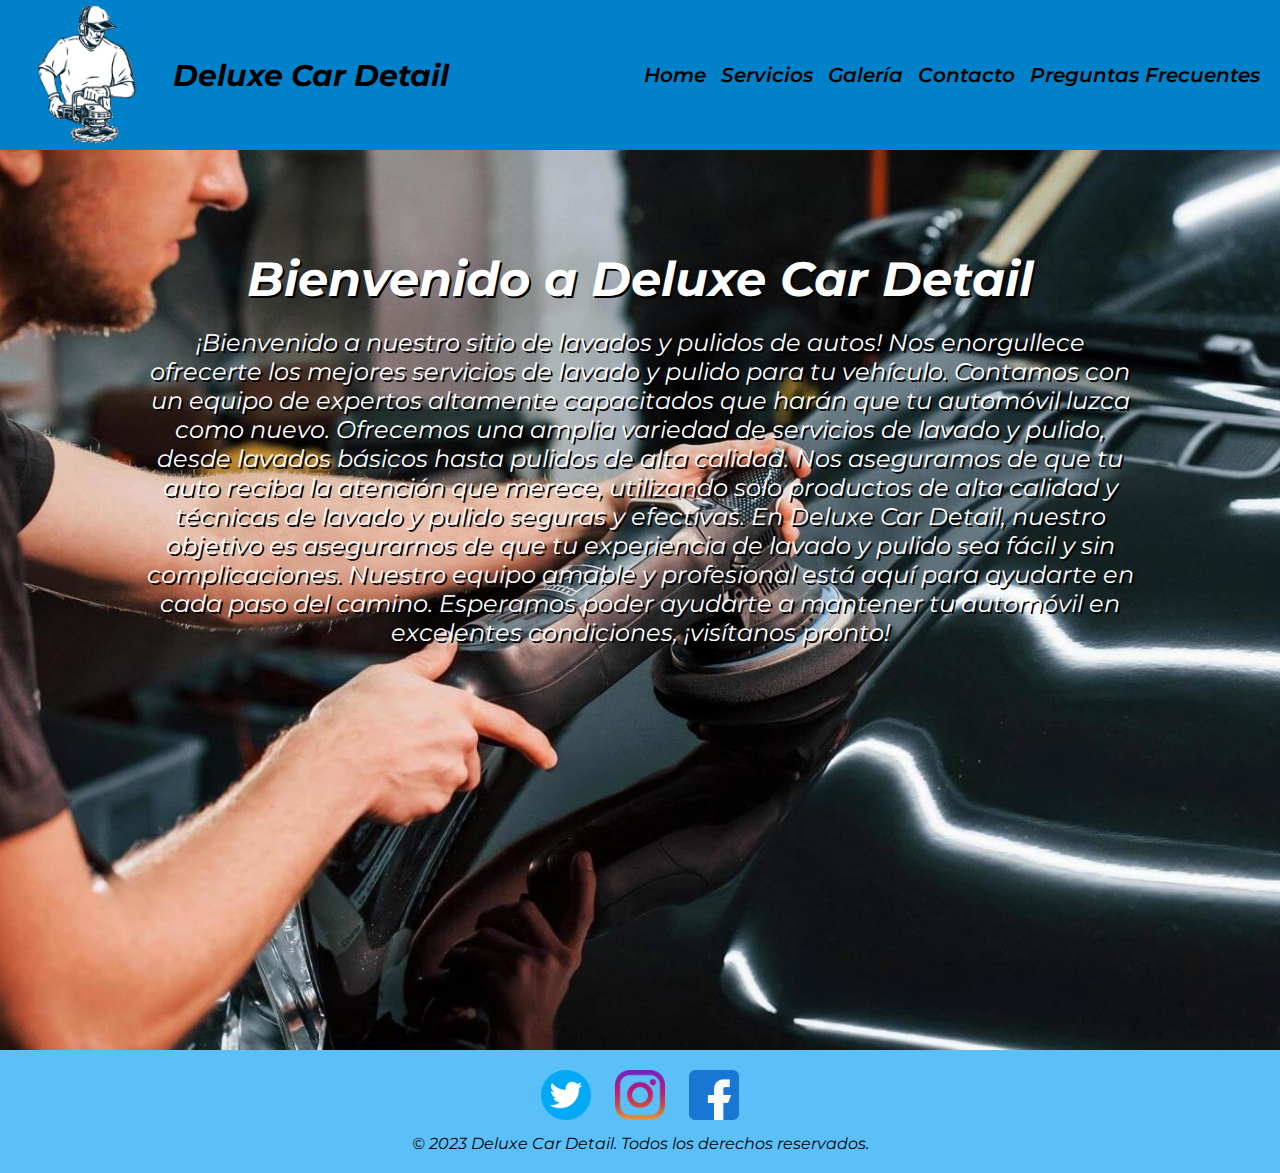
<file: index.html>
<!DOCTYPE html>
<html lang="en">
<head>
    <meta charset="UTF-8">
    <meta http-equiv="X-UA-Compatible" content="IE=edge">
    <meta name="viewport" content="width=device-width, initial-scale=1.0">
    <title>Proyecto</title>
    <link href="https://cdn.jsdelivr.net/npm/bootstrap@5.3.0-alpha3/dist/css/bootstrap.min.css" rel="stylesheet" integrity="sha384-KK94CHFLLe+nY2dmCWGMq91rCGa5gtU4mk92HdvYe+M/SXH301p5ILy+dN9+nJOZ" crossorigin="anonymous">
    <script src="https://cdn.jsdelivr.net/npm/bootstrap@5.3.0-alpha3/dist/js/bootstrap.bundle.min.js" integrity="sha384-ENjdO4Dr2bkBIFxQpeoTz1HIcje39Wm4jDKdf19U8gI4ddQ3GYNS7NTKfAdVQSZe" crossorigin="anonymous"></script>
    <link rel="stylesheet" href="css/styles.css">
</head>
<body>
    <header id="header">
        <a href="#" class="logo">
            <img src="/img/pulidora-logo.png" alt="logo de la compañia">
            <h2 class="nombre-empresa">Deluxe Car Detail</h2>
        </a>
    <nav>
        <a href="" >Home</a>
        <a href="/pages/servicios.html" >Servicios</a>
        <a href="/pages/galeria.html" >Galería</a>
        <a href="/pages/contacto.html" >Contacto</a>
        <a href="/pages/faq.html" >Preguntas Frecuentes</a>
    </nav>
    <div class="hamburger-menu">
        <input id="menu-btn" type="checkbox" />
        <label class="menu-icon" for="menu-btn"><span class="navicon"></span></label>
        <ul class="menu">
          <li><a href="#" >Home</a></li>
          <li><a href="/pages/servicios.html" >Servicios</a></li>
          <li><a href="/pages/galeria.html" >Galería</a></li>
          <li><a href="/pages/contacto.html" >Contacto</a></li>
          <li><a href="/pages/faq.html" >Preguntas Frecuentes</a></li>
        </ul>
      </div>
    </header>
    <main id="main-html">
        <div class="texto-bienvenida">
            <section>
            <h1>Bienvenido a Deluxe Car Detail</h1>
                <p>¡Bienvenido a nuestro sitio de lavados y pulidos de autos! Nos enorgullece ofrecerte los mejores servicios de lavado y pulido para tu vehículo. Contamos con un equipo de expertos altamente capacitados que harán que tu automóvil luzca como nuevo.

                Ofrecemos una amplia variedad de servicios de lavado y pulido, desde lavados básicos hasta pulidos de alta calidad. Nos aseguramos de que tu auto reciba la atención que merece, utilizando solo productos de alta calidad y técnicas de lavado y pulido seguras y efectivas.
                
                En Deluxe Car Detail, nuestro objetivo es asegurarnos de que tu experiencia de lavado y pulido sea fácil y sin complicaciones. Nuestro equipo amable y profesional está aquí para ayudarte en cada paso del camino. Esperamos poder ayudarte a mantener tu automóvil en excelentes condiciones, ¡visítanos pronto!
                </p>
            </section>
        </div>
    </main>
    <footer >
        <div class="container">
            <div class="redes-sociales">
                <a href="https://twitter.com/"><img src="/img/twitter.png" alt="Logo de Twitter"></a>
                <a href="https://www.instagram.com/"><img src="/img/instagram.png" alt="Logo de Instagram"></a>
                <a href="https://www.facebook.com/"><img src="/img/facebook.png" alt="Logo de Facebook"></a>
            </div>
            <p class="copy">&copy; 2023 Deluxe Car Detail. Todos los derechos reservados.</p>
        </div>
    </footer>
</body>
</html>
</file>
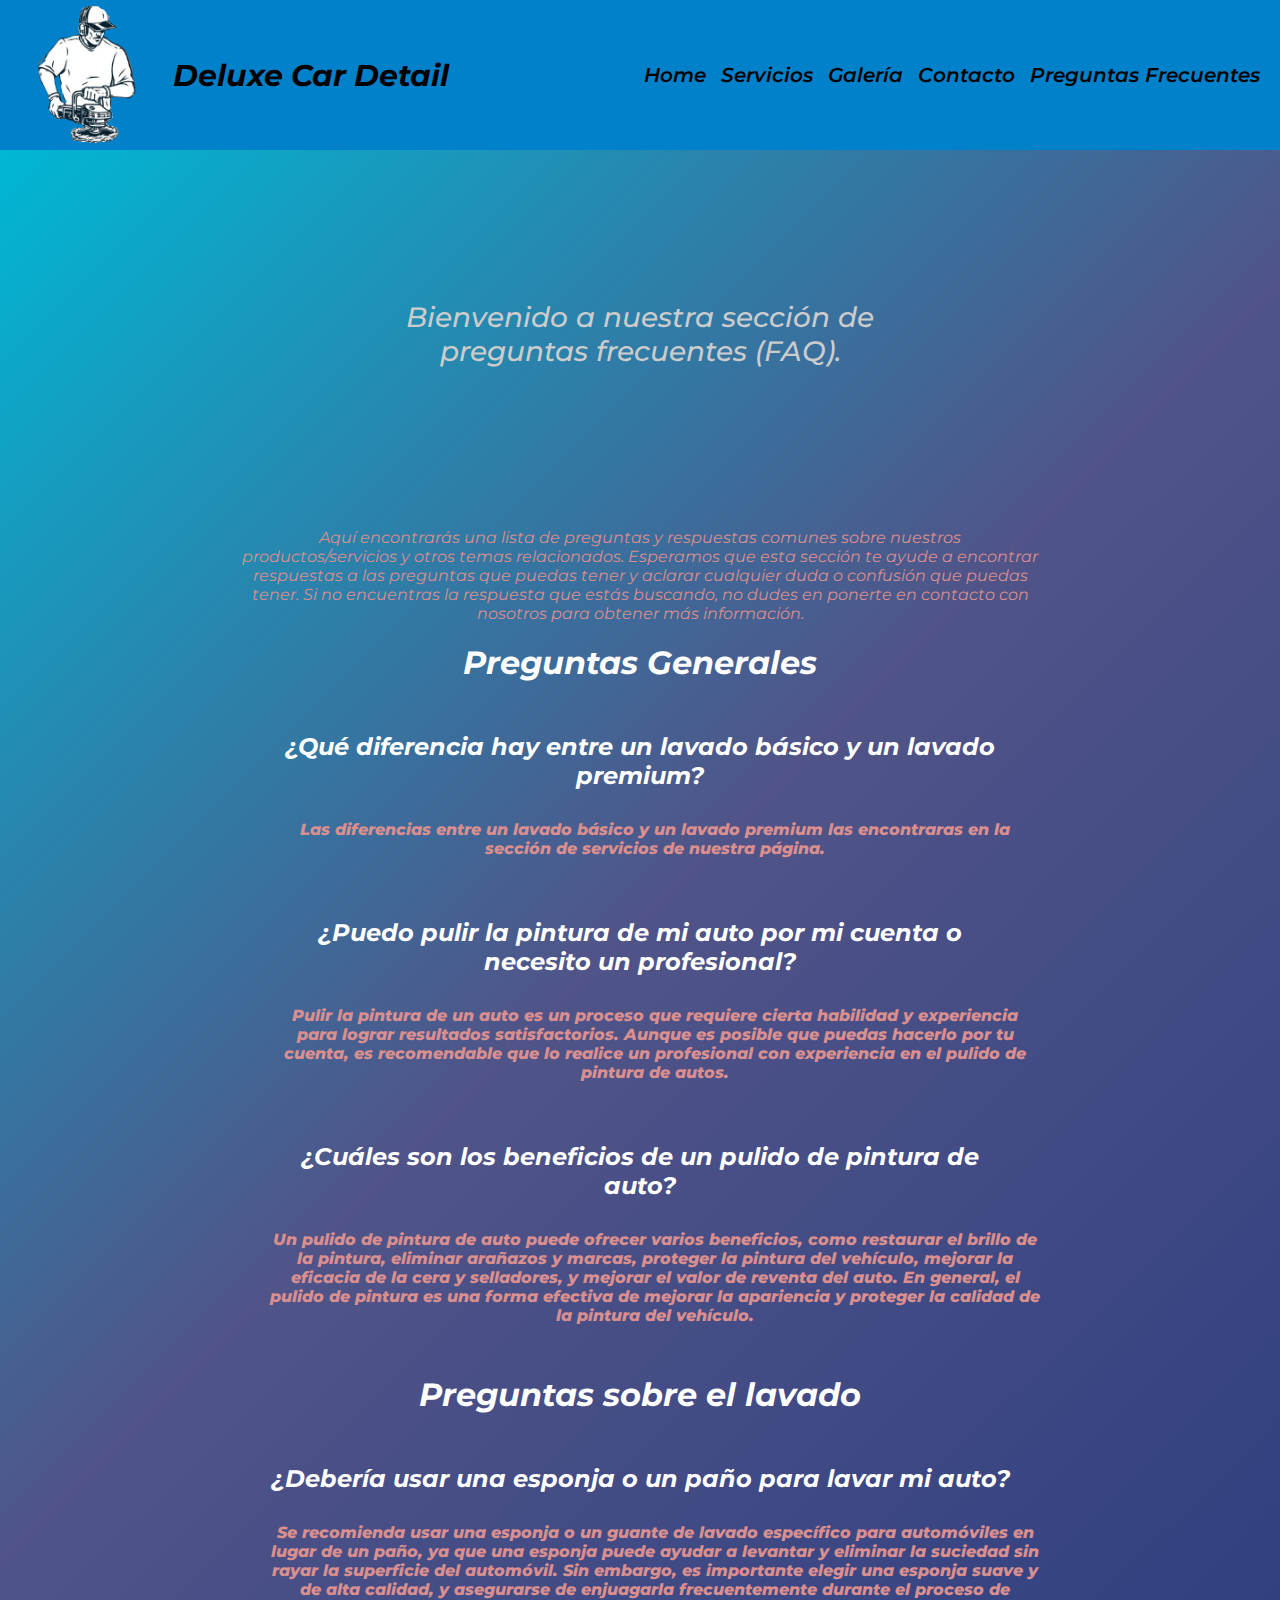
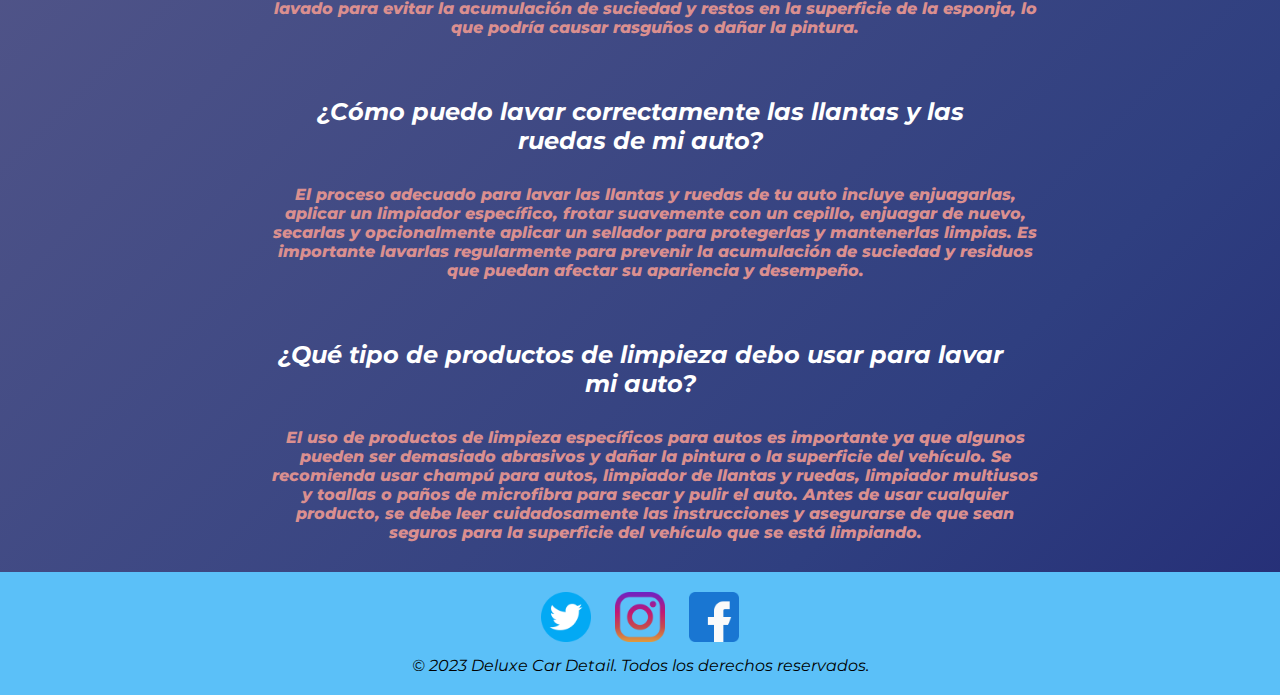
<file: pages/faq.html>
<!DOCTYPE html>
<html lang="en">
<head>
    <meta charset="UTF-8">
    <meta http-equiv="X-UA-Compatible" content="IE=edge">
    <meta name="viewport" content="width=device-width, initial-scale=1.0">
    <title>Document</title>
    <link href="https://cdn.jsdelivr.net/npm/bootstrap@5.3.0-alpha3/dist/css/bootstrap.min.css" rel="stylesheet" integrity="sha384-KK94CHFLLe+nY2dmCWGMq91rCGa5gtU4mk92HdvYe+M/SXH301p5ILy+dN9+nJOZ" crossorigin="anonymous">
    <script src="https://cdn.jsdelivr.net/npm/bootstrap@5.3.0-alpha3/dist/js/bootstrap.bundle.min.js" integrity="sha384-ENjdO4Dr2bkBIFxQpeoTz1HIcje39Wm4jDKdf19U8gI4ddQ3GYNS7NTKfAdVQSZe" crossorigin="anonymous"></script>
    <link rel="stylesheet" href="/css/styles.css">
    <link rel="stylesheet" href="https://raw.github.com/daneden/animate.css/master/animate.css">
</head>
<body>
    <header id="header">
        <a href="/index.html" class="logo">
            <img src="/img/pulidora-logo.png" alt="logo de la compañia">
            <h2 class="nombre-empresa">Deluxe Car Detail</h2>
        </a>
    <nav>
        <a href="/index.html" >Home</a>
        <a href="/pages/servicios.html" >Servicios</a>
        <a href="/pages/galeria.html" >Galería</a>
        <a href="/pages/contacto.html" >Contacto</a>
        <a href="/pages/faq.html" >Preguntas Frecuentes</a>
    </nav>
    <div class="hamburger-menu">
        <input id="menu-btn" type="checkbox" />
        <label class="menu-icon" for="menu-btn"><span class="navicon"></span></label>
        <ul class="menu">
          <li><a href="/index.html" >Home</a></li>
          <li><a href="/pages/servicios.html" >Servicios</a></li>
          <li><a href="/pages/galeria.html" >Galería</a></li>
          <li><a href="/pages/contacto.html" >Contacto</a></li>
          <li><a href="/pages/faq.html" >Preguntas Frecuentes</a></li>
        </ul>
      </div>
    </header>
    <main id="main-faq">
        <div class="container">
          <div class="texto-faq">
            <section>
              <div class="row">
                <div class="col-sm-12">
                  <h1 class="bienvenido-faq">Bienvenido a nuestra sección de preguntas frecuentes (FAQ).</h1>
                  <p>Aquí encontrarás una lista de preguntas y respuestas comunes sobre nuestros productos/servicios y otros temas relacionados. Esperamos que esta sección te ayude a encontrar respuestas a las preguntas que puedas tener y aclarar cualquier duda o confusión que puedas tener. Si no encuentras la respuesta que estás buscando, no dudes en ponerte en contacto con nosotros para obtener más información.</p>
                </div>
              </div>
            </section>
          </div>
          <div class="contenedor-todoElTexto">
            <div class="texto-preguntasGenerales">
              <section>
                <div class="row">
                  <div class="col-sm-12">
                    <h1>Preguntas Generales</h1>
                    <h2>¿Qué diferencia hay entre un lavado básico y un lavado premium?</h2>
                    <p>Las diferencias entre un lavado básico y un lavado premium las encontraras en la sección de servicios de nuestra página.</p>
                    <h2>¿Puedo pulir la pintura de mi auto por mi cuenta o necesito un profesional?</h2>
                    <p>Pulir la pintura de un auto es un proceso que requiere cierta habilidad y experiencia para lograr resultados satisfactorios. Aunque es posible que puedas hacerlo por tu cuenta, es recomendable que lo realice un profesional con experiencia en el pulido de pintura de autos.</p>
                    <h2>¿Cuáles son los beneficios de un pulido de pintura de auto?</h2>
                    <p>Un pulido de pintura de auto puede ofrecer varios beneficios, como restaurar el brillo de la pintura, eliminar arañazos y marcas, proteger la pintura del vehículo, mejorar la eficacia de la cera y selladores, y mejorar el valor de reventa del auto. En general, el pulido de pintura es una forma efectiva de mejorar la apariencia y proteger la calidad de la pintura del vehículo.</p>
                  </div>
                </div>
              </section>
            </div>
            <div class="texto-preguntasLavado">
              <section>
                <div class="row">
                  <div class="col-sm-12">
            <section>
                <h1>Preguntas sobre el lavado</h1>
                    <h2>¿Debería usar una esponja o un paño para lavar mi auto?</h2>
                        <p>Se recomienda usar una esponja o un guante de lavado específico para automóviles en lugar de un paño, ya que una esponja puede ayudar a levantar y eliminar la suciedad sin rayar la superficie del automóvil. Sin embargo, es importante elegir una esponja suave y de alta calidad, y asegurarse de enjuagarla frecuentemente durante el proceso de lavado para evitar la acumulación de suciedad y restos en la superficie de la esponja, lo que podría causar rasguños o dañar la pintura.</p>
                    <h2>¿Cómo puedo lavar correctamente las llantas y las ruedas de mi auto?</h2>
                        <p>El proceso adecuado para lavar las llantas y ruedas de tu auto incluye enjuagarlas, aplicar un limpiador específico, frotar suavemente con un cepillo, enjuagar de nuevo, secarlas y opcionalmente aplicar un sellador para protegerlas y mantenerlas limpias. Es importante lavarlas regularmente para prevenir la acumulación de suciedad y residuos que puedan afectar su apariencia y desempeño.</p>
                    <h2>¿Qué tipo de productos de limpieza debo usar para lavar mi auto?</h2>
                        <p>El uso de productos de limpieza específicos para autos es importante ya que algunos pueden ser demasiado abrasivos y dañar la pintura o la superficie del vehículo. Se recomienda usar champú para autos, limpiador de llantas y ruedas, limpiador multiusos y toallas o paños de microfibra para secar y pulir el auto. Antes de usar cualquier producto, se debe leer cuidadosamente las instrucciones y asegurarse de que sean seguros para la superficie del vehículo que se está limpiando.</p>
            </section>
        </div>
    </div>           
</main>
<footer >
        <div class="container">
            <div class="redes-sociales">
                <a href="https://twitter.com/"><img src="/img/twitter.png" alt="Logo de Twitter"></a>
                <a href="https://www.instagram.com/"><img src="/img/instagram.png" alt="Logo de Instagram"></a>
                <a href="https://www.facebook.com/"><img src="/img/facebook.png" alt="Logo de Facebook"></a>
            </div>
            <p>&copy; 2023 Deluxe Car Detail. Todos los derechos reservados.</p>
        </div>
</footer>
    
</body>
</html>
</file>
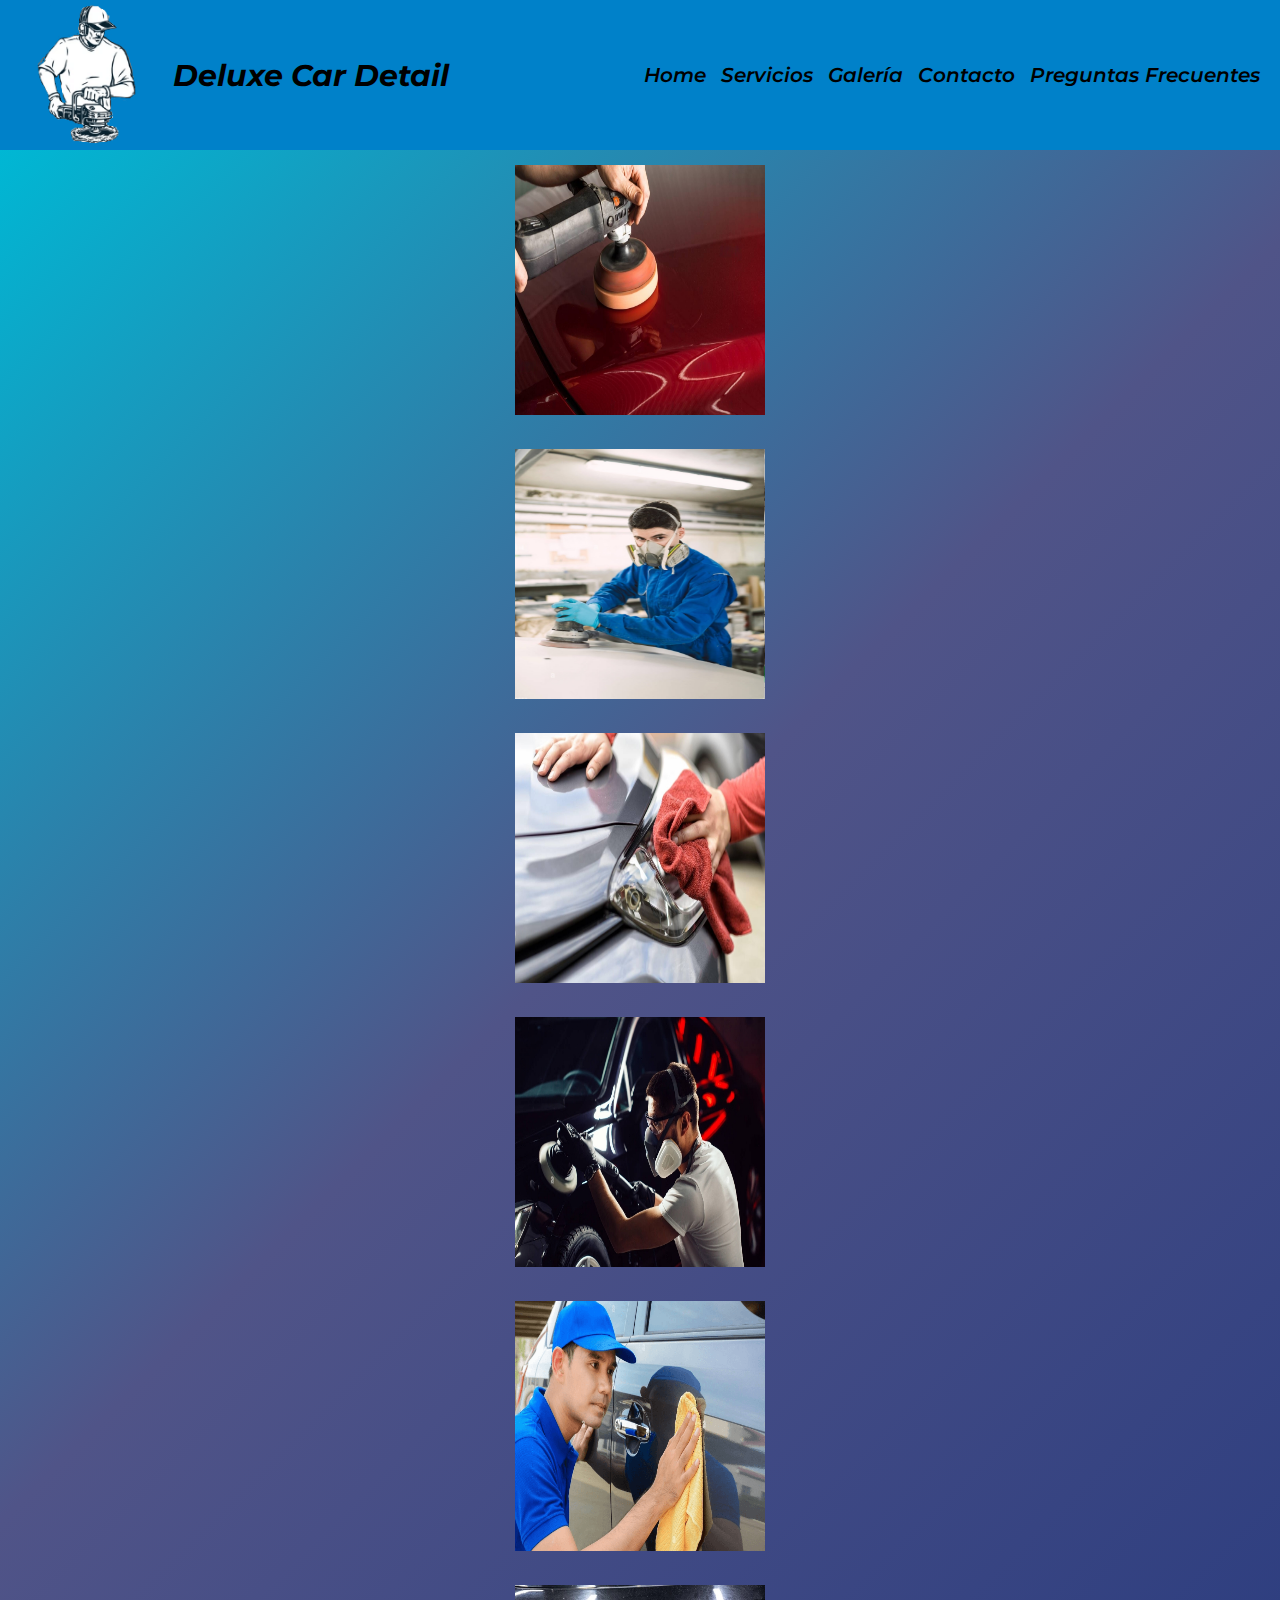
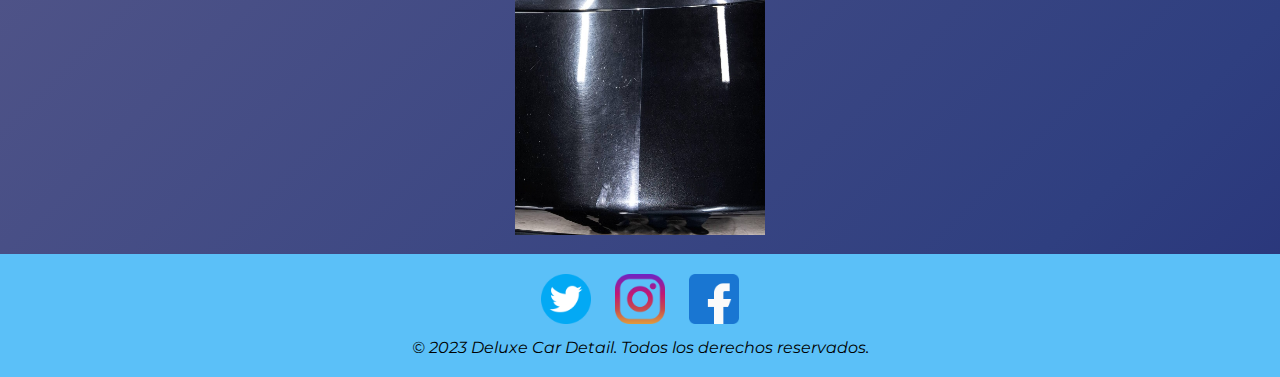
<file: pages/galeria.html>
<!DOCTYPE html>
<html lang="en">
<head>
    <meta charset="UTF-8">
    <meta http-equiv="X-UA-Compatible" content="IE=edge">
    <meta name="viewport" content="width=device-width, initial-scale=1.0">
    <title>Document</title>
    <link href="https://cdn.jsdelivr.net/npm/bootstrap@5.3.0-alpha3/dist/css/bootstrap.min.css" rel="stylesheet" integrity="sha384-KK94CHFLLe+nY2dmCWGMq91rCGa5gtU4mk92HdvYe+M/SXH301p5ILy+dN9+nJOZ" crossorigin="anonymous">
    <script src="https://cdn.jsdelivr.net/npm/bootstrap@5.3.0-alpha3/dist/js/bootstrap.bundle.min.js" integrity="sha384-ENjdO4Dr2bkBIFxQpeoTz1HIcje39Wm4jDKdf19U8gI4ddQ3GYNS7NTKfAdVQSZe" crossorigin="anonymous"></script>
    <link rel="stylesheet" href="/css/styles.css">
    <link rel="stylesheet" href="https://raw.github.com/daneden/animate.css/master/animate.css">
</head>
<body>
    <header id="header">
        <a href="/index.html" class="logo">
            <img src="/img/pulidora-logo.png" alt="logo de la compañia">
            <h2 class="nombre-empresa">Deluxe Car Detail</h2>
        </a>
    <nav>
        <a href="/index.html" >Home</a>
        <a href="/pages/servicios.html" >Servicios</a>
        <a href="/pages/galeria.html" >Galería</a>
        <a href="/pages/contacto.html" >Contacto</a>
        <a href="/pages/faq.html" >Preguntas Frecuentes</a>
    </nav>
    <div class="hamburger-menu">
        <input id="menu-btn" type="checkbox" />
        <label class="menu-icon" for="menu-btn"><span class="navicon"></span></label>
        <ul class="menu">
          <li><a href="/index.html" >Home</a></li>
          <li><a href="/pages/servicios.html" >Servicios</a></li>
          <li><a href="/pages/galeria.html" >Galería</a></li>
          <li><a href="/pages/contacto.html" >Contacto</a></li>
          <li><a href="/pages/faq.html" >Preguntas Frecuentes</a></li>
        </ul>
      </div>
    </header>
    <main id="main-galeria">
        <section id="galeria" class="container">
            <div class="text-center pt-5">
                <div class="row">
                    <div class="col-lg-4 col-md-6 col-sm-12">
                        <img src="../img/pulidora1.jpeg" alt="pulidora1">
                    </div>
                    <div class="col-lg-4 col-md-6 col-sm-12">
                        <img src="../img/pulidora2.png" alt="pulidora2">
                    </div>
                    <div class="col-lg-4 col-md-6 col-sm-12">
                        <img src="../img/pulidora3.jpeg" alt="pulidora3">
                    </div>
                    <div class="col-lg-4 col-md-6 col-sm-12">
                        <img src="../img/pulidora4.png" alt="pulidora4">
                    </div>
                    <div class="col-lg-4 col-md-6 col-sm-12">
                        <img src="../img/pulidora5.png" alt="pulidora5">
                    </div>
                    <div class="col-lg-4 col-md-6 col-sm-12">
                        <img src="../img/pulidora6.png" alt="pulidora6">
                    </div>
                </div>
            </div>

        </section>
        
        <footer >
            <div class="container">
                <div class="redes-sociales">
                    <a href="https://twitter.com/"><img src="/img/twitter.png" alt="Logo de Twitter"></a>
                    <a href="https://www.instagram.com/"><img src="/img/instagram.png" alt="Logo de Instagram"></a>
                    <a href="https://www.facebook.com/"><img src="/img/facebook.png" alt="Logo de Facebook"></a>
                </div>
                <p>&copy; 2023 Deluxe Car Detail. Todos los derechos reservados.</p>
            </div>
        </footer>

    </main>
    
</body>
</html>
</file>
<file: css/styles.css>
@font-face {
    font-family: "montserrat";
    src: url(../fonts/Montserrat-Italic-VariableFont_wght.ttf)
}



*{
    padding: 0;
    margin: 0;
    font-family: "montserrat";
    /*Galeria*/
    box-sizing: border-box;
}

a{
    text-decoration: none;
    color:black;
}
/*index*/
header{
    display:flex;
    height: 150px;
    justify-content: space-between;
    background-color: rgb(0, 129, 201);
    align-items: center;
    padding: 10px;
    font-size: 20px;
}
/* Estilos para el botón de hamburguesa */
.hamburger-menu {
    display: none;
  }

  /* Estilos para el icono de hamburguesa */
  .menu-icon {
    cursor: pointer;
    display: block;
    float: right;
    padding: 28px 20px;
    position: relative;
    user-select: none;
    z-index: 1;
  }
  
  #menu-btn {
    display: none;
  }

  .menu-icon .navicon {
    background: #333;
    display: block;
    height: 2px;
    position: relative;
    transition: background 0.5s ease-in-out;
    width: 18px;
  }
  
  .menu-icon .navicon:before,
  .menu-icon .navicon:after {
    background: #333;
    content: '';
    display: block;
    height: 100%;
    position: absolute;
    transition: all 0.5s ease-in-out;
    width: 100%;
  }
  
  .menu-icon .navicon:before {
    top: 5px;
  }
  
  .menu-icon .navicon:after {
    top: -5px;
  }
  
  /* Estilos para el menú hamburguesa */
  .menu {
    clear: both;
    display: none;
    float: right;
    margin: 0;
    padding: 0;
    position: absolute;
    right: 15px;
    top: 70px;
    z-index: 1;
  }
  
  .menu li {
    display: block;
    margin: 0;
    padding: 0;
    text-align: right;
  }
  
  .menu li a {
    background-color: #333;
    color: #fff;
    display: block;
    font-size: 16px;
    line-height: 1.5;
    margin: 0;
    padding: 15px;
    text-decoration: none;
  }
  
  .menu li a:hover {
    background-color: #fff;
    color: #333;
  }
  
  /* Estilos para el menú hamburguesa cuando se muestra */
  #menu-btn:checked ~ .menu {
    display: block;
  }
.logo{
    display:flex;
    align-items:center;
}

.logo img{
    height: 150px;
    margin-right: 10px;
}

nav a{
    font-weight: 600;
    padding-right: 10px;
}

nav a:hover{
    color:white;
}

#main-html{
    background-image: url("/img/hombre-puliendo.jpeg");
    background-size: cover;
    background-position: center;
    height: 100vh; 
}

.texto-bienvenida{
    max-width: 1000px; 
    margin: 0 auto;
    text-align: center;
    padding-top: 100px;
    color: #fff; 
    text-shadow: 2px 2px #000; 
}

.texto-bienvenida h1{
    font-size: 3em;
    margin-bottom: 20px;
}

.texto-bienvenida p{
    font-size: 1.5em;
}

footer{
    background-color: rgb(91, 192, 248); 
    color: black; 
    padding: 20px 0;
}

.container{
    max-width: 800px; 
    margin: 0 auto;
    text-align: center;
}

.redes-sociales img{
    width: 50px; 
    margin: 0 10px; 
}

p{
    font-size: 1,4em;
    margin-top: 10px;
}



/*GALERIA*/

#main-galeria{
        background-image: linear-gradient(135deg
        ,#00B7D4, #505488, #2F3F80, #161569, #5A4894, #A950A1, #FF7CAE);
        background-size: 500%;
        animation:fondoanimado 10s infinite;
}

#galeria .col-lg4{
    margin:0 px;
    padding: 25 px 
}

#galeria img{
    width: 250px;
    height: 250px;
    margin: 15px 0px ;
}

#galeria img:hover {
    border:5px solid #f5f5f5;
}


/*FAQ*/
#main-faq{
    background-image: linear-gradient(135deg
    ,#00B7D4, #505488, #2F3F80, #161569, #5A4894, #A950A1, #FF7CAE);
    background-size: 500%;
    animation:fondoanimado 10s infinite;
}
.texto-faq h1{
    font-size: 28px;
    text-align: center;
    padding: 150px;
    font-weight: 500;
    color:#ccc
}
.texto-faq p{
    color:#da8f8f;
}

.bienvenido-faq{
    animation-duration: 10s;
    animation-name: aparecer;
    animation-iteration-count:1 ;
}

.contenedor-todoElTexto h1{
    text-align: center;
    padding: 20px;
    color:white;
}

.contenedor-todoElTexto h2{
    margin:30px;
    color:white;
}

.contenedor-todoElTexto p{
    font-weight: 800;
    padding-bottom: 30px;
    padding-left: 30px;
    color:#da8f8f;
}


/* CONTACTO*/

#main-contacto{
    background-image: linear-gradient(135deg
    ,#00B7D4, #505488, #2F3F80, #161569, #5A4894, #A950A1, #FF7CAE);
    background-size: 500%;
    animation:fondoanimado 10s infinite;
}

.texto-contacto{
    padding:90px 50px

}

.texto-contacto h1{
    color:white;
    animation-duration: 10s;
    animation-name: aparecer;
    animation-iteration-count:1 ; 
}

.texto-contacto p{
    color:#da8f8f;
}

#formulario-mapa{
    display: flex;
    flex-direction: row;
    justify-content: space-between;
    align-items: flex-start;
}

#mapa{
    flex: 1;
    margin: 25px;
    padding-bottom: 0px;

}

.contenedor-formulario{
    flex: 1;
}

.info-formulario{
    display: flex;
    flex-direction: column;
    align-items: center;
    padding-top: 50px;
}

.info-formulario a{
    display: block;
    margin-bottom: 10px;
    text-align: center;
    color:#da8f8f;
}

form{
    display: block;
    margin-top: 20px;
}


.campo{
    display: block;
    width: 100%;
    padding: 10px;
    margin-bottom: 10px;
    border-radius: 5px;
    border: 1px solid #ccc;
}

textarea{
    display: block;
    width: 100%;
    padding: 10px;
    margin-bottom: 10px;
    border-radius: 5px;
    border: 1px solid #ccc;
    resize: vertical;
}

.btn-enviar{
    display: block;
    padding: 10px;
    background-color: #333;
    color:white;
}


/*SERVICIOS*/

#main-servicios{
    background-image: linear-gradient(135deg
    ,#00B7D4, #505488, #2F3F80, #161569, #5A4894, #A950A1, #FF7CAE);
    background-size: 500%;
    animation:fondoanimado 10s infinite;
}

.iconos{
    text-align: center;
    font-size: 30px;
    padding: 50px;
}


.iconos i{
    padding-right: 10px;
}


.seleccionador-vehiculo{
    display: flex;
    justify-content: center;
    align-items: center;
}
.seleccionador-vehiculo label{
    display: flex;
    flex-direction: column;
    align-items: center;
    cursor: pointer;
}

.seleccionador-vehiculo img{
    width: 150px; 
    height: 140px;
    margin-bottom: 10px;
    margin:15px; 
}

#tabla-tipoDeLavado, #tabla-servicios, #resumen-compra{
    display: flex;
    flex-direction: column;
    align-items: center;
    
}

table{
    border-collapse: collapse;
    margin-bottom: 20px;
}

th, td{
    padding: 10px;
    text-align: center;
    border: 1px solid #030303;
}

th{
    background-color: #f2f2f2;
}


tr{
background-color: rgb(4, 223, 157);
}

.lavado-deluxe li, .lavado-basico li{
    text-align: left;
}


input[name='lavado'][value='basico']{
    margin-top: 80px;
}

/*Formulario de servicios*/

.formulario-servicios {
    background-color: #f5f5f5;
    padding: 20px;
    border-radius: 10px;
    box-shadow: 0 2px 5px rgba(0, 0, 0, 0.2);
    max-width: 450px;
    margin:0 auto;
}

.formulario-servicios form {
    display: flex;
    flex-direction: column;
}

.formulario-servicios label {
    font-weight: bold;
    margin-bottom: 5px;
}

.formulario-servicios input, .formulario-servicios textarea {
    padding: 8px;
    border: 1px solid #ccc;
    border-radius: 3px;
    margin-bottom: 10px;
}


.formulario-servicios .row {
    display: flex;
    flex-wrap: wrap;
    justify-content: space-between;
}

.formulario-servicios .col {
    flex: 1;
    margin-right: 10px;
}

.formulario-servicios button {
    background-color: #007bff;
    color: #fff;
    border: none;
    border-radius: 3px;
    padding: 10px 20px;
    font-size: 16px;
    cursor: pointer;
}

#contenedor-formulario{
    padding-bottom: 60px;
}

@media screen and (max-width: 768px) {
    /* Estilos para pantallas de 768px o menos */
    .nav-link {
        display: none;
    }
    
    .hamburger-menu {
        display: block;
    }
    
    nav {
        position: fixed;
        top: 0;
        left: 0;
        height: 100%;
        width: 100%;
        background-color: white;
        display: none;
        z-index: 1;
    }
    
    nav a {
        display: block;
        margin: 30px;
        font-size: 1.5rem;
        text-align: center;
    }
    
    nav a:hover {
        color: blue;
    }
}


/* Oculta el botón de hamburguesa en pantallas grandes */
    @media (min-width: 768px) {
.hamburger-menu {
display: none;
}
    }


/*Animación Fondo*/

@keyframes fondoanimado{
    0%{
        background-position: 0% 50%;
    }
    50%{
        background-position: 100% 50%;
    }
    100%{
        background-position: 0% 50%;
    }
}

/*Animación Aparecer*/
@keyframes aparecer {
    0% {
      opacity: 0;
    }
    100% {
      opacity: 1;
    }
 }
 

/*768 Pixeles*/


@media (max-width: 768px){
.texto-bienvenida{
    font-size:13px;
}

#mapa{
    margin: 10px;
    
}

#tabla-tipoDeLavado{
    width: 400px;
    margin: auto;
}

.seleccionador-vehiculo {
    width: auto;
}

.iconos{
    padding: auto;
}

#tabla-servicios{
    width: auto;
}

}

/*576 Pixeles*/

@media (max-width: 576px){
    .texto-bienvenida{
        font-size:10px;
    } 
}
</file>
